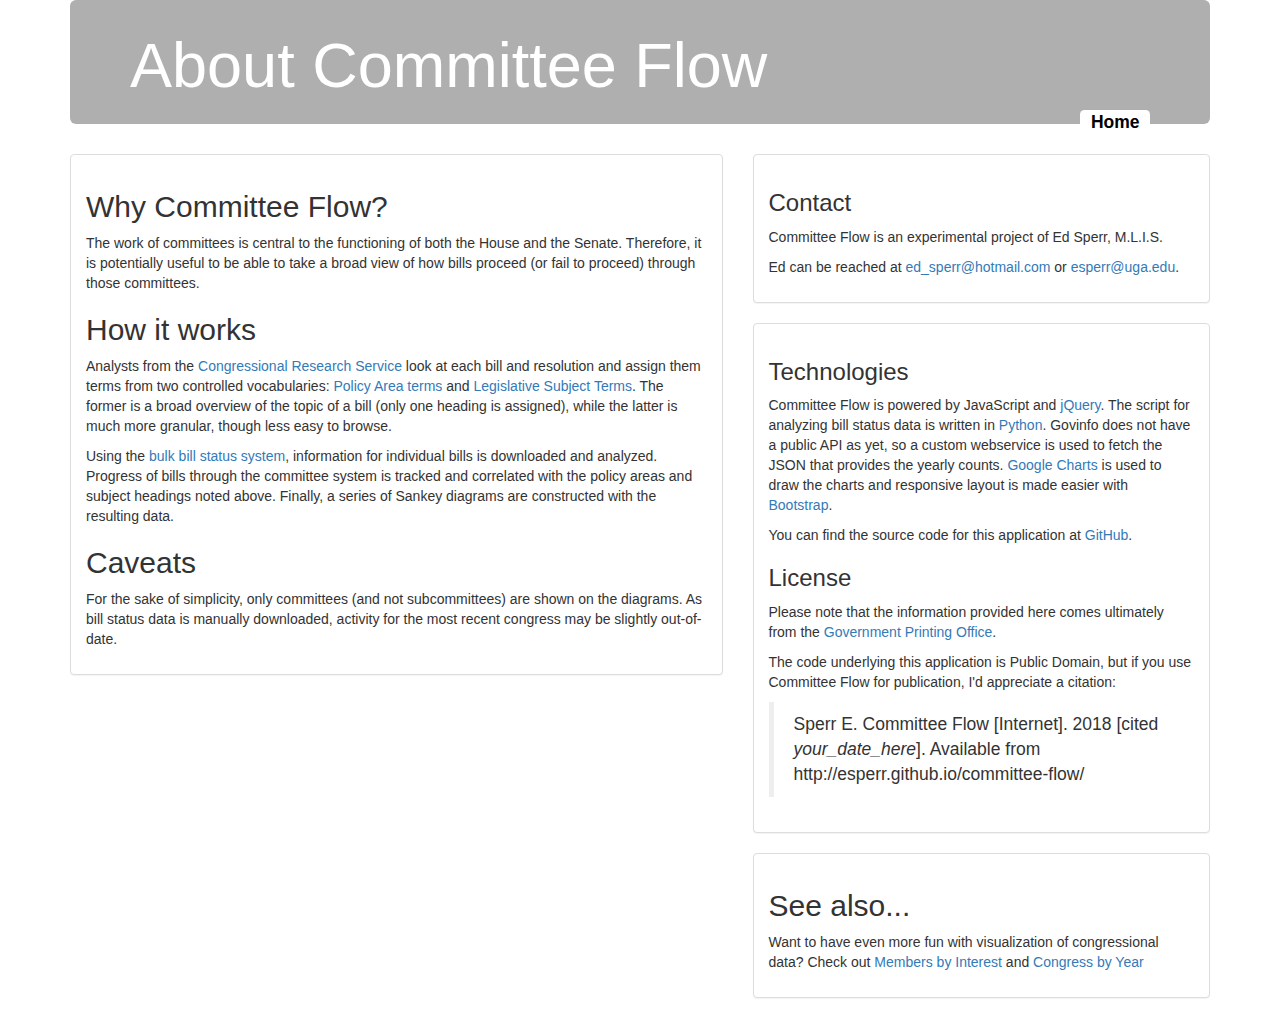
<file: about.html>
<!DOCTYPE html>
<html>
 <head>
<meta charset="UTF-8">
<meta name="viewport" content="width=device-width, initial-scale=1">
<link href="flow.css" rel="stylesheet" type="text/css">
<link rel="stylesheet" href="https://maxcdn.bootstrapcdn.com/bootstrap/3.3.7/css/bootstrap.min.css">

<title>About Committee Flow</title>
</head>

<body>
<script src="https://ajax.googleapis.com/ajax/libs/jquery/2.2.2/jquery.min.js"></script>
<div class="container">
<div id="topbanner" class="jumbotron">
	<h1>About Committee Flow</h1>
	<a id="about" class="label label-default" href="index.html">Home</a>
</div>
   <div class="row">

<div class="col-sm-7 col-md-7 col-lg-7 aboutleft">
	<div class="panel panel-default">
	<div class="panel-body">
		<h2>Why Committee Flow?</h2>
    <p>The work of committees is central to the functioning of both the House and the Senate. Therefore, it is potentially useful to be able to take a broad view of how bills proceed (or fail to
      proceed) through those committees. </p>
    <h2>How it works</h2>
    <p>Analysts from the <a href="http://www.loc.gov/crsinfo/about/">Congressional Research Service</a> look at each bill and resolution and assign them terms from two controlled vocabularies:
      <a href="https://www.congress.gov/help/field-values/policy-area">Policy Area terms</a> and <a href="https://www.congress.gov/help/field-values/legislative-subject-terms">
      Legislative Subject Terms</a>. The former is a broad overview of the topic of a bill (only one heading is assigned), while the latter is much more granular, though less
      easy to browse.</p>
    <p>Using the <a href="https://www.gpo.gov/fdsys/bulkdata/BILLSTATUS">bulk bill status system</a>, information for individual bills is downloaded and analyzed. Progress of bills through the
      committee system is tracked and correlated with the policy areas and subject headings noted above. Finally, a series of Sankey diagrams are constructed with the resulting data.</p>
      <h2>Caveats</h2>
        <p>For the sake of simplicity, only committees (and not subcommittees) are shown on the diagrams. As bill status data is manually downloaded, activity for the most recent congress may be slightly out-of-date.<p>
  </div>
	</div>
</div>

<div class="col-sm-5 col-md-5 col-lg-5">
 <div class="panel panel-default">
<div class="panel-body">
<h3>Contact</h3>
<p>Committee Flow is an experimental project of Ed Sperr, M.L.I.S.</p>
<p>Ed can be reached at <a href="mailto:ed_sperr@hotmail.com">ed_sperr@hotmail.com</a> or <a href="mailto:esperr@uga.edu">esperr@uga.edu</a>.</p>
      </div>
   </div>

	<div class="panel panel-default">
	<div class="panel-body">
  	<h3>Technologies</h3>
		<p>Committee Flow is powered by JavaScript and <a href="http://jquery.com/">jQuery</a>. The script for analyzing bill status data is written in <a href="https://www.python.org/">Python</a>. Govinfo does not have a public API as yet, so a custom webservice
      is used to fetch the JSON that provides the yearly counts. <a href="https://developers.google.com/chart/interactive/docs/gallery/barchart">Google Charts</a>
      is used to draw the charts and responsive layout is made easier with <a href="http://getbootstrap.com/">Bootstrap</a>.</p>
    <p>You can find the source code for this application at <a href="https://github.com/esperr/committee-flow/">GitHub</a>.</p>

    <h3>License</h3>
		<p>Please note that the information provided here comes ultimately from the <a href="https://www.gpo.gov/">Government Printing Office</a>.</p>
    <p>The code underlying this application is Public Domain, but if you use Committee Flow for publication, I'd appreciate a citation:
      <blockquote>
        Sperr E. Committee Flow [Internet]. 2018 [cited <em>your_date_here</em>]. Available from http://esperr.github.io/committee-flow/
      </blockquote>
    </p>

  </div>
	</div>



  <div class="panel panel-default">
  <div class="panel-body">
    <h2>See also...</h2>
    <p>Want to have even more fun with visualization of congressional data? Check out <a href="https://esperr.github.io/members-by-interest/">
      Members by Interest</a> and <a href="https://esperr.github.io/congress-by-year/">Congress by Year</a></p>
  </div>
  </div>

      </div>

</div>
</div>
<script>
(function() {
var currentwidth = $(".aboutleft").innerWidth() * .9;
console.log(currentwidth);
$("img").width(currentwidth);
})

();
</script>

</body>
</file>
<file: flow.css>
html {
  position: relative;
  min-height: 100%;
}

body {
  font-family: Helvetica, Arial, sans-serif;
  /*margin-left: 4em;
  margin-right: 4em;
  /* Margin bottom by footer height */
  margin-bottom: 60px;
  }

  .footer {
  position: absolute;
  bottom: 0;
  width: 100%;
  /* Set the fixed height of the footer here */
  height: 60px;
  background-color: #f5f5f5;
  padding-top:1em;
}

#topbanner {
  color: white;
  background-color:  #afafaf;
  font-family: "Century Gothic", Helvetica, sans-serif;
  padding-top: .8em;
  padding-bottom: 1em;
  }

#topbanner h1 {
  font-size:
}

#about {
  float: right;
  color: black;
  background-color: white;
  font-size: 125%;
}

#about:hover, #about:focus {
  background-color: #E4E3D2;
}

#sankeyselect {
    font-family: "Helvetica Neue", "Segoe UI", Helvetica, Arial, sans-serif;
    padding: 2em;
    margin-bottom:2em;
    background-color: rgb(209, 226, 255);
  border-radius: 10% / 20%;

}


#sankey_basic {
  margin-bottom: 5em;
}
</file>
